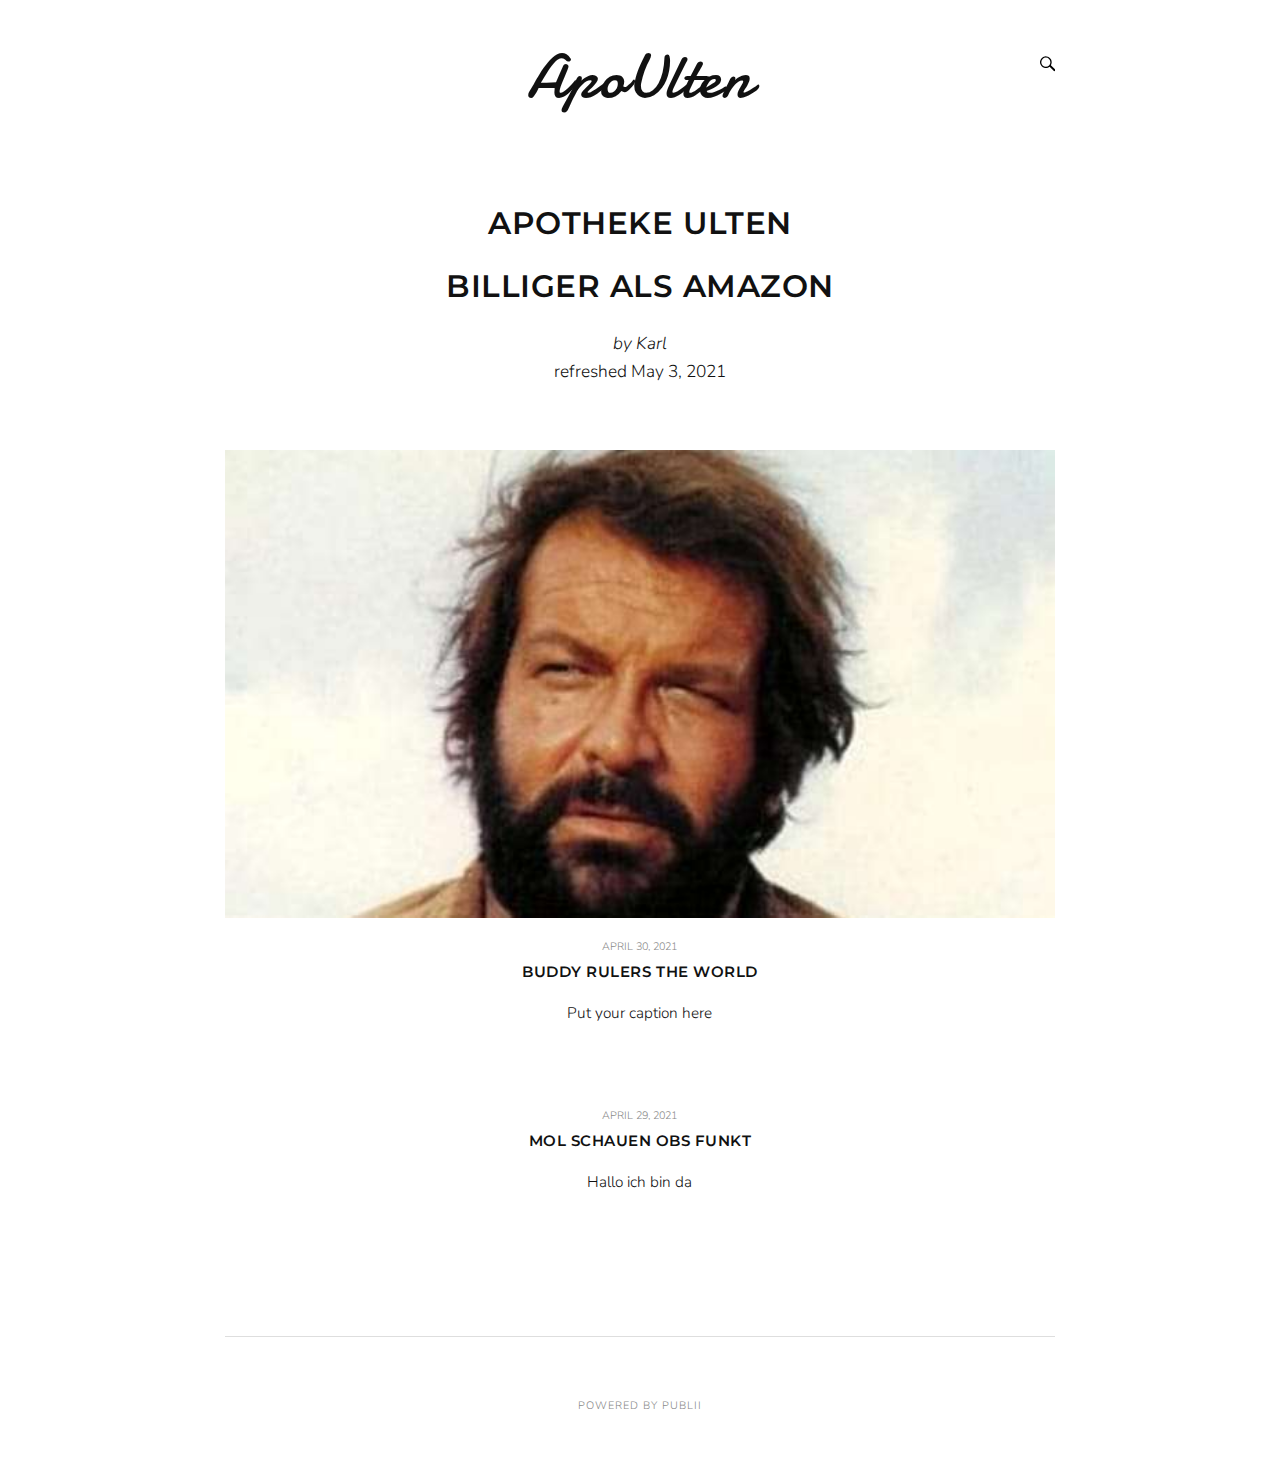
<file: index.html>
<!DOCTYPE html><html lang="en"><head><meta charset="utf-8"><meta http-equiv="X-UA-Compatible" content="IE=edge"><meta name="viewport" content="width=device-width,initial-scale=1"><title>ApoUlten</title><meta name="robots" content="index, follow"><script type="text/javascript">var _iub = _iub || [];
_iub.csConfiguration = {"enableCcpa":true,"countryDetection":true,"consentOnContinuedBrowsing":false,"perPurposeConsent":true,"enableCMP":true,"googleAdditionalConsentMode":true,"ccpaAcknowledgeOnDisplay":true,"lang":"de","siteId":2237354,"cookiePolicyId":69603316, "banner":{ "acceptButtonDisplay":true,"customizeButtonDisplay":true,"acceptButtonColor":"#0073CE","acceptButtonCaptionColor":"white","customizeButtonColor":"#212121","customizeButtonCaptionColor":"white","rejectButtonColor":"#0073CE","rejectButtonCaptionColor":"white","position":"float-top-center","textColor":"white","backgroundColor":"#000001" }};</script><script type="text/javascript" src="//cdn.iubenda.com/cs/tcf/stub-v2.js"></script><script type="text/javascript" src="//cdn.iubenda.com/cs/ccpa/stub.js"></script><script type="text/javascript" src="//cdn.iubenda.com/cs/iubenda_cs.js" charset="UTF-8" async></script><link rel="canonical" href="/"><link rel="alternate" type="application/atom+xml" href="/feed.xml"><link rel="alternate" type="application/json" href="/feed.json"><meta property="og:title" content="ApoUlten"><meta property="og:site_name" content="ApoUlten"><meta property="og:description" content=""><meta property="og:url" content="/"><meta property="og:type" content="website"><link rel="preconnect" href="https://fonts.gstatic.com/" crossorigin><link href="https://fonts.googleapis.com/css?family=Nunito:300,600|Montserrat|Damion" rel="stylesheet"><link rel="stylesheet" href="/assets/css/style.css?v=e2eddceaaf89c2c252fc173ccf462e86"><script type="application/ld+json">{"@context":"http://schema.org","@type":"Organization","name":"ApoUlten","url":"/"}</script><script async src="/assets/js/lazysizes.min.js?v=dc4b666bb3324aea4ead22e26059c761"></script></head><body><div class="container"><header class="js-top"><a class="logo" href="/">ApoUlten</a><div class="search"><div class="search__overlay"><button class="search__close" aria-label="Close">Close</button><form action="/search.html"><input class="search__input" type="search" name="q" placeholder="search..." autofocus></form></div><button class="search__btn" aria-label="Search"><svg class="icon" role="presentation" focusable="false"><use xlink:href="/assets/svg/svg-map.svg#search"/></svg></button></div><nav class="navbar js-navbar"><button class="navbar__toggle js-navbar__toggle" aria-expanded="false">Menu</button><ul class="navbar__menu"></ul></nav></header><main><section class="hero"><header><h1>Apotheke Ulten</h1><h1>Billiger als Amazon</h1><address>by Karl</address>refreshed <time datetime="2021-05-03T12:39">May 3, 2021</time></header></section><div class="category category--layout-1"><article><div class="card__image"><a href="/buddy-rulers-the-world.html" class="card__image-link" style="padding-bottom: calc(338/600 * 100%)"><img src="/media/posts/3/bud_spencer_new-2.jpg" sizes="(min-width: 56.25em) 100vw, (min-width: 37.5em) 50vw, 100vw" srcset="/media/posts/3/responsive/bud_spencer_new-2-xs.jpg 300w, /media/posts/3/responsive/bud_spencer_new-2-sm.jpg 480w, /media/posts/3/responsive/bud_spencer_new-2-md.jpg 768w, /media/posts/3/responsive/bud_spencer_new-2-lg.jpg 1024w" alt="" height="338" width="600"></a></div><header class="card__header"><p><time datetime="2021-04-30T12:08">April 30, 2021</time></p><h2><a href="/buddy-rulers-the-world.html" class="inverse">Buddy rulers the world</a></h2></header><p>Put your caption here</p></article><article><header class="card__header"><p><time datetime="2021-04-29T18:13">April 29, 2021</time></p><h2><a href="/mol-schauen-obs-funkt.html" class="inverse">Mol schauen obs funkt</a></h2></header><p>Hallo ich bin da</p></article></div></main><footer class="footer"><div class="footer__copyright">Powered by Publii</div></footer></div><script defer="defer" src="/assets/js/jquery-3.2.1.slim.min.js?v=f307ecc7f6353949f03c06ffa70652a2"></script><script defer="defer" src="/assets/js/scripts.min.js?v=3b94d4998f24c4cebb952de3a9b15b22"></script></body></html>
</file>
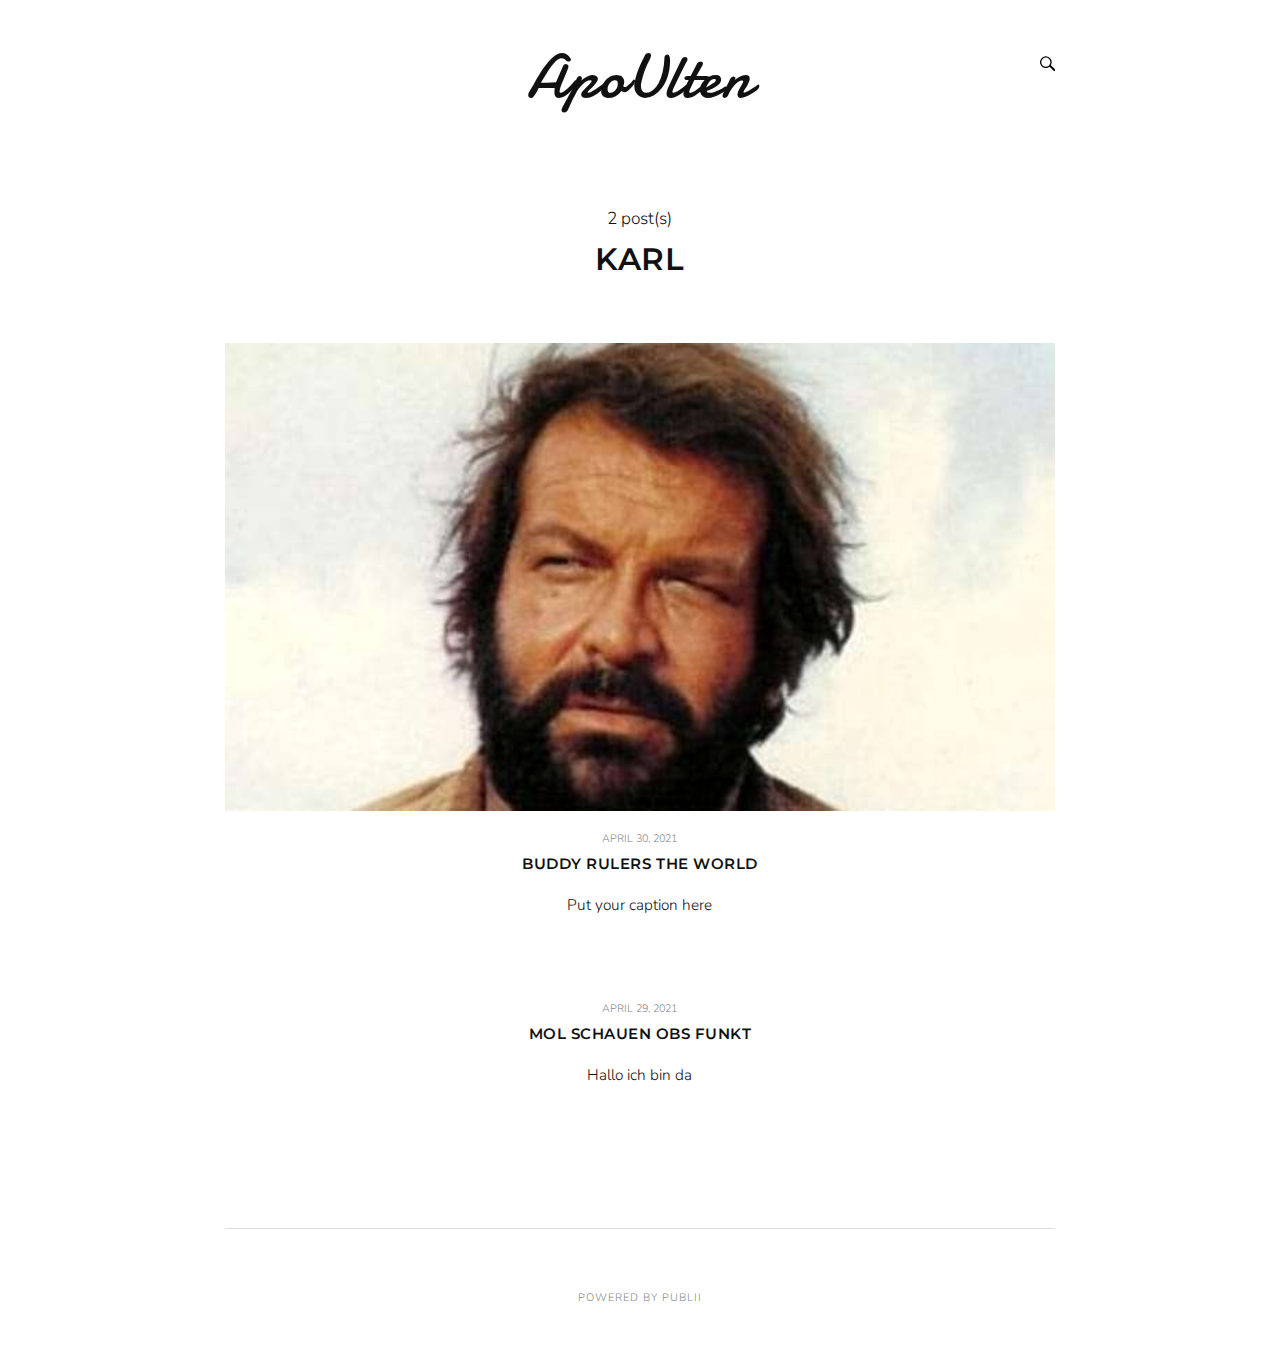
<file: authors/karl/index.html>
<!DOCTYPE html><html lang="en"><head><meta charset="utf-8"><meta http-equiv="X-UA-Compatible" content="IE=edge"><meta name="viewport" content="width=device-width,initial-scale=1"><title>Author: Karl - ApoUlten</title><meta name="robots" content="noindex, follow"><script type="text/javascript">var _iub = _iub || [];
_iub.csConfiguration = {"enableCcpa":true,"countryDetection":true,"consentOnContinuedBrowsing":false,"perPurposeConsent":true,"enableCMP":true,"googleAdditionalConsentMode":true,"ccpaAcknowledgeOnDisplay":true,"lang":"de","siteId":2237354,"cookiePolicyId":69603316, "banner":{ "acceptButtonDisplay":true,"customizeButtonDisplay":true,"acceptButtonColor":"#0073CE","acceptButtonCaptionColor":"white","customizeButtonColor":"#212121","customizeButtonCaptionColor":"white","rejectButtonColor":"#0073CE","rejectButtonCaptionColor":"white","position":"float-top-center","textColor":"white","backgroundColor":"#000001" }};</script><script type="text/javascript" src="//cdn.iubenda.com/cs/tcf/stub-v2.js"></script><script type="text/javascript" src="//cdn.iubenda.com/cs/ccpa/stub.js"></script><script type="text/javascript" src="//cdn.iubenda.com/cs/iubenda_cs.js" charset="UTF-8" async></script><link rel="alternate" type="application/atom+xml" href="/feed.xml"><link rel="alternate" type="application/json" href="/feed.json"><meta property="og:title" content="Karl"><meta property="og:site_name" content="ApoUlten"><meta property="og:description" content=""><meta property="og:url" content="/authors/karl/"><meta property="og:type" content="website"><link rel="preconnect" href="https://fonts.gstatic.com/" crossorigin><link href="https://fonts.googleapis.com/css?family=Nunito:300,600|Montserrat|Damion" rel="stylesheet"><link rel="stylesheet" href="/assets/css/style.css?v=e2eddceaaf89c2c252fc173ccf462e86"><script type="application/ld+json">{"@context":"http://schema.org","@type":"Organization","name":"ApoUlten","url":"/"}</script><script async src="/assets/js/lazysizes.min.js?v=dc4b666bb3324aea4ead22e26059c761"></script></head><body><div class="container"><header class="js-top"><a class="logo" href="/">ApoUlten</a><div class="search"><div class="search__overlay"><button class="search__close" aria-label="Close">Close</button><form action="/search.html"><input class="search__input" type="search" name="q" placeholder="search..." autofocus></form></div><button class="search__btn" aria-label="Search"><svg class="icon" role="presentation" focusable="false"><use xlink:href="/assets/svg/svg-map.svg#search"/></svg></button></div><nav class="navbar js-navbar"><button class="navbar__toggle js-navbar__toggle" aria-expanded="false">Menu</button><ul class="navbar__menu"></ul></nav></header><main><section class="hero"><header><p>2 post(s)</p><h1>Karl</h1></header></section><div class="category category--layout-1"><article><div class="card__image"><a href="/buddy-rulers-the-world.html" class="card__image-link" style="padding-bottom: calc(338/600 * 100%)"><img src="/media/posts/3/bud_spencer_new-2.jpg" sizes="(min-width: 56.25em) 100vw, (min-width: 37.5em) 50vw, 100vw" srcset="/media/posts/3/responsive/bud_spencer_new-2-xs.jpg 300w, /media/posts/3/responsive/bud_spencer_new-2-sm.jpg 480w, /media/posts/3/responsive/bud_spencer_new-2-md.jpg 768w, /media/posts/3/responsive/bud_spencer_new-2-lg.jpg 1024w" alt="" height="338" width="600"></a></div><header class="card__header"><p><time datetime="2021-04-30T12:08">April 30, 2021</time></p><h2><a href="/buddy-rulers-the-world.html" class="inverse">Buddy rulers the world</a></h2></header><p>Put your caption here</p></article><article><header class="card__header"><p><time datetime="2021-04-29T18:13">April 29, 2021</time></p><h2><a href="/mol-schauen-obs-funkt.html" class="inverse">Mol schauen obs funkt</a></h2></header><p>Hallo ich bin da</p></article></div></main><footer class="footer"><div class="footer__copyright">Powered by Publii</div></footer></div><script defer="defer" src="/assets/js/jquery-3.2.1.slim.min.js?v=f307ecc7f6353949f03c06ffa70652a2"></script><script defer="defer" src="/assets/js/scripts.min.js?v=3b94d4998f24c4cebb952de3a9b15b22"></script></body></html>
</file>
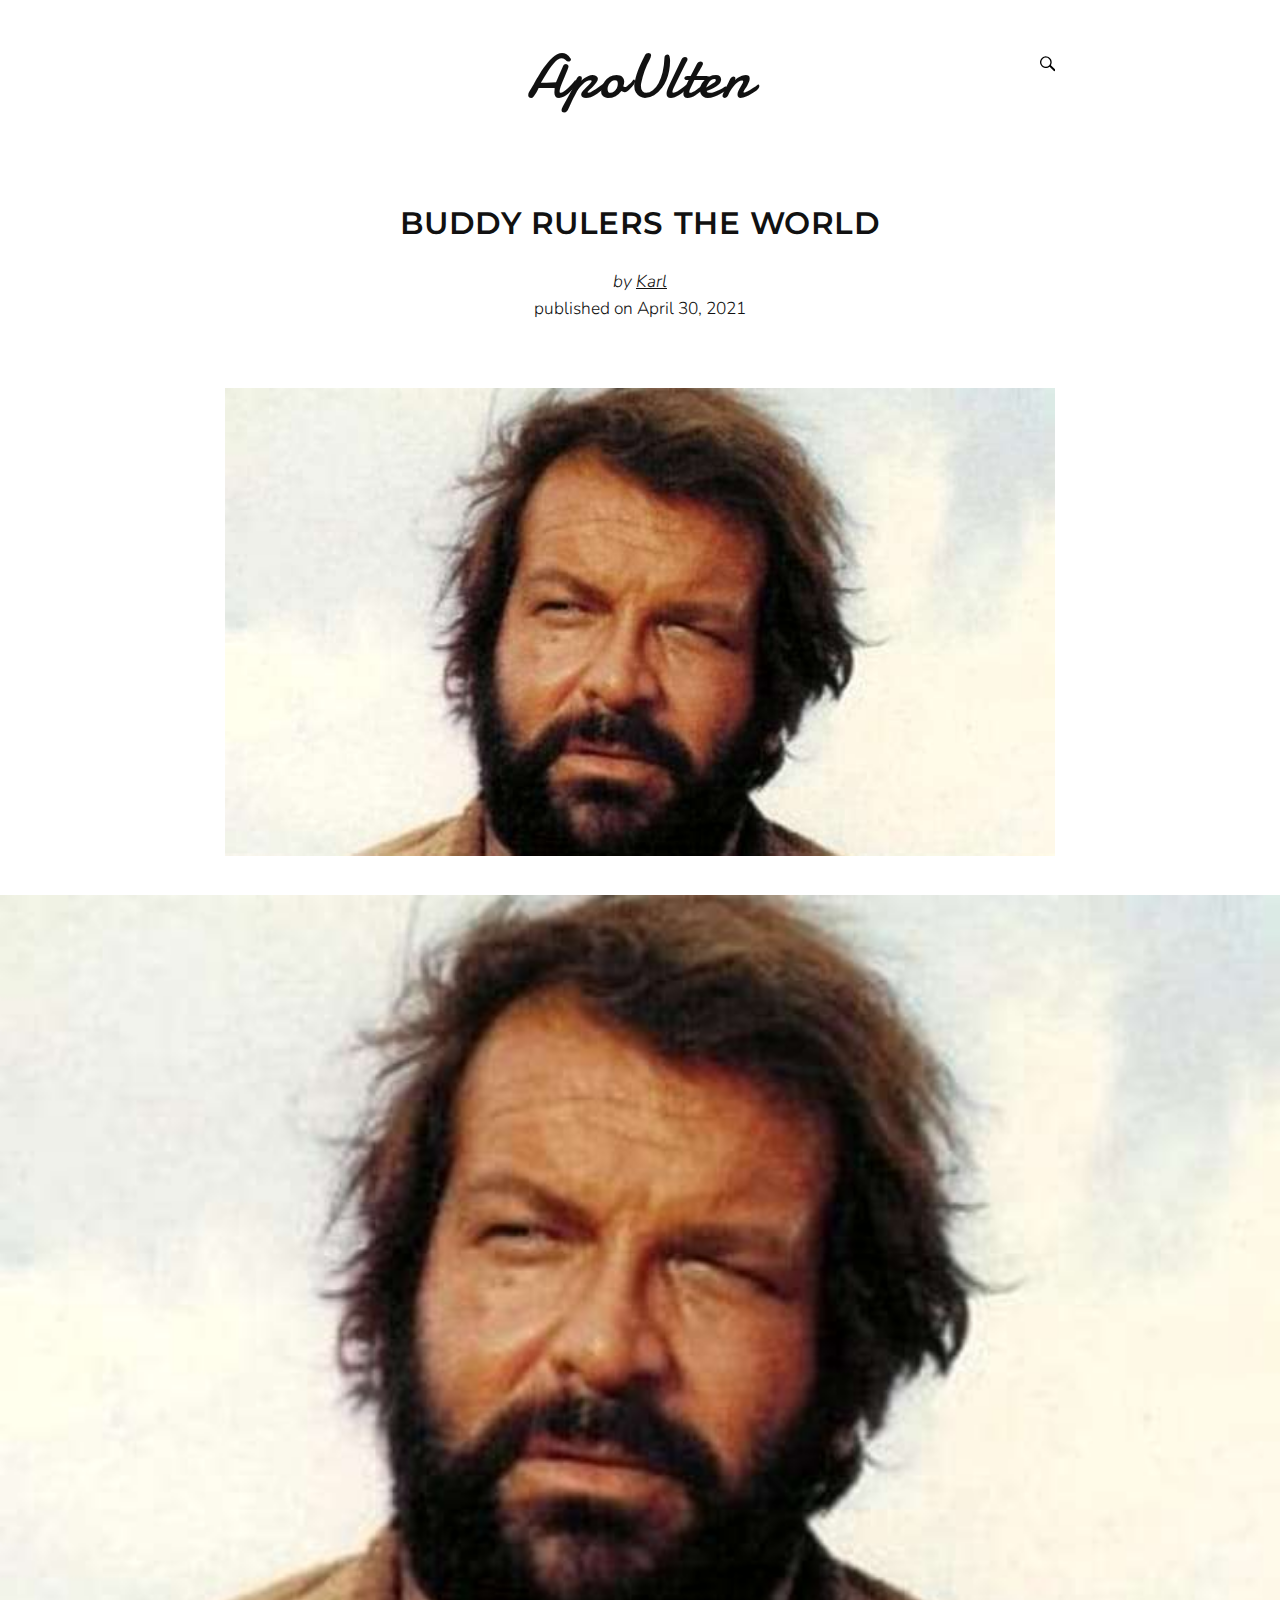
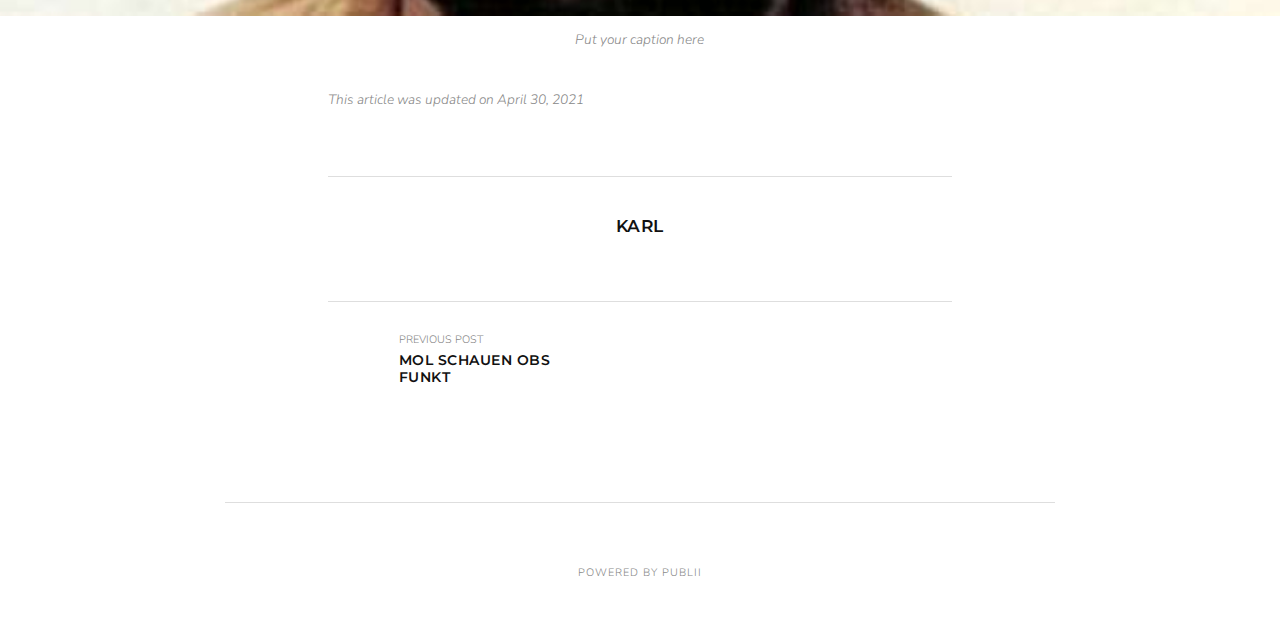
<file: buddy-rulers-the-world.html>
<!DOCTYPE html><html lang="en"><head><meta charset="utf-8"><meta http-equiv="X-UA-Compatible" content="IE=edge"><meta name="viewport" content="width=device-width,initial-scale=1"><title>Buddy rulers the world - ApoUlten</title><meta name="description" content="Put your caption here"><meta name="robots" content="index, follow"><script type="text/javascript">var _iub = _iub || [];
_iub.csConfiguration = {"enableCcpa":true,"countryDetection":true,"consentOnContinuedBrowsing":false,"perPurposeConsent":true,"enableCMP":true,"googleAdditionalConsentMode":true,"ccpaAcknowledgeOnDisplay":true,"lang":"de","siteId":2237354,"cookiePolicyId":69603316, "banner":{ "acceptButtonDisplay":true,"customizeButtonDisplay":true,"acceptButtonColor":"#0073CE","acceptButtonCaptionColor":"white","customizeButtonColor":"#212121","customizeButtonCaptionColor":"white","rejectButtonColor":"#0073CE","rejectButtonCaptionColor":"white","position":"float-top-center","textColor":"white","backgroundColor":"#000001" }};</script><script type="text/javascript" src="//cdn.iubenda.com/cs/tcf/stub-v2.js"></script><script type="text/javascript" src="//cdn.iubenda.com/cs/ccpa/stub.js"></script><script type="text/javascript" src="//cdn.iubenda.com/cs/iubenda_cs.js" charset="UTF-8" async></script><link rel="canonical" href="/buddy-rulers-the-world.html"><link rel="alternate" type="application/atom+xml" href="/feed.xml"><link rel="alternate" type="application/json" href="/feed.json"><meta property="og:title" content="Buddy rulers the world"><meta property="og:image" content="/media/posts/3/bud_spencer_new-2.jpg"><meta property="og:site_name" content="ApoUlten"><meta property="og:description" content="Put your caption here"><meta property="og:url" content="/buddy-rulers-the-world.html"><meta property="og:type" content="article"><link rel="preconnect" href="https://fonts.gstatic.com/" crossorigin><link href="https://fonts.googleapis.com/css?family=Nunito:300,600|Montserrat|Damion" rel="stylesheet"><link rel="stylesheet" href="/assets/css/style.css?v=e2eddceaaf89c2c252fc173ccf462e86"><script type="application/ld+json">{"@context":"http://schema.org","@type":"Article","mainEntityOfPage":{"@type":"WebPage","@id":"/buddy-rulers-the-world.html"},"headline":"Buddy rulers the world","datePublished":"2021-04-30T12:08","dateModified":"2021-04-30T14:17","image":{"@type":"ImageObject","url":"/media/posts/3/bud_spencer_new-2.jpg","height":338,"width":600},"description":"Put your caption here","author":{"@type":"Person","name":"Karl"},"publisher":{"@type":"Organization","name":"Karl"}}</script><script async src="/assets/js/lazysizes.min.js?v=dc4b666bb3324aea4ead22e26059c761"></script></head><body><div class="container"><header class="js-top"><a class="logo" href="/">ApoUlten</a><div class="search"><div class="search__overlay"><button class="search__close" aria-label="Close">Close</button><form action="/search.html"><input class="search__input" type="search" name="q" placeholder="search..." autofocus></form></div><button class="search__btn" aria-label="Search"><svg class="icon" role="presentation" focusable="false"><use xlink:href="/assets/svg/svg-map.svg#search"/></svg></button></div><nav class="navbar js-navbar"><button class="navbar__toggle js-navbar__toggle" aria-expanded="false">Menu</button><ul class="navbar__menu"></ul></nav></header><main><article class="post"><header class="hero"><h1>Buddy rulers the world</h1><address>by <a href="/authors/karl/" class="inverse" rel="author" title="Karl">Karl</a></address>published on <time datetime="2021-04-30T12:08">April 30, 2021</time></header><aside class="post__share"></aside><div class="post__featured-image" style="padding-bottom: calc((338/600) * 100%)"><img src="/media/posts/3/bud_spencer_new-2.jpg" sizes="(min-width: 56.25em) 100vw, (min-width: 37.5em) 50vw, 100vw" srcset="/media/posts/3/responsive/bud_spencer_new-2-xs.jpg 300w, /media/posts/3/responsive/bud_spencer_new-2-sm.jpg 480w, /media/posts/3/responsive/bud_spencer_new-2-md.jpg 768w, /media/posts/3/responsive/bud_spencer_new-2-lg.jpg 1024w" alt="" height="338" width="600"></div><div class="post__entry u-innerwrap"><figure class="post__image post__image--full"><img class="lazyload" src="/media/posts/3/responsive/bud_spencer_new-2-xs.jpg" data-sizes="auto" data-srcset="/media/posts/3/responsive/bud_spencer_new-2-xs.jpg 300w ,/media/posts/3/responsive/bud_spencer_new-2-sm.jpg 480w ,/media/posts/3/responsive/bud_spencer_new-2-md.jpg 768w" alt="spencer" width="600" height="338"><figcaption>Put your caption here</figcaption></figure></div><footer class="u-innerwrap"><p class="post__last-updated">This article was updated on April 30, 2021</p><div class="post__bio"><h3 class="u-h5"><a href="/authors/karl/" class="inverse" title="Karl">Karl</a></h3></div><nav class="post__nav"><div class="post__nav__prev"><a href="/mol-schauen-obs-funkt.html" class="post__nav__link" rel="prev"><div class="post__nav__text">Previous Post<h5>Mol schauen obs funkt</h5></div></a></div></nav></footer></article></main><footer class="footer"><div class="footer__copyright">Powered by Publii</div></footer></div><script defer="defer" src="/assets/js/jquery-3.2.1.slim.min.js?v=f307ecc7f6353949f03c06ffa70652a2"></script><script defer="defer" src="/assets/js/scripts.min.js?v=3b94d4998f24c4cebb952de3a9b15b22"></script></body></html>
</file>
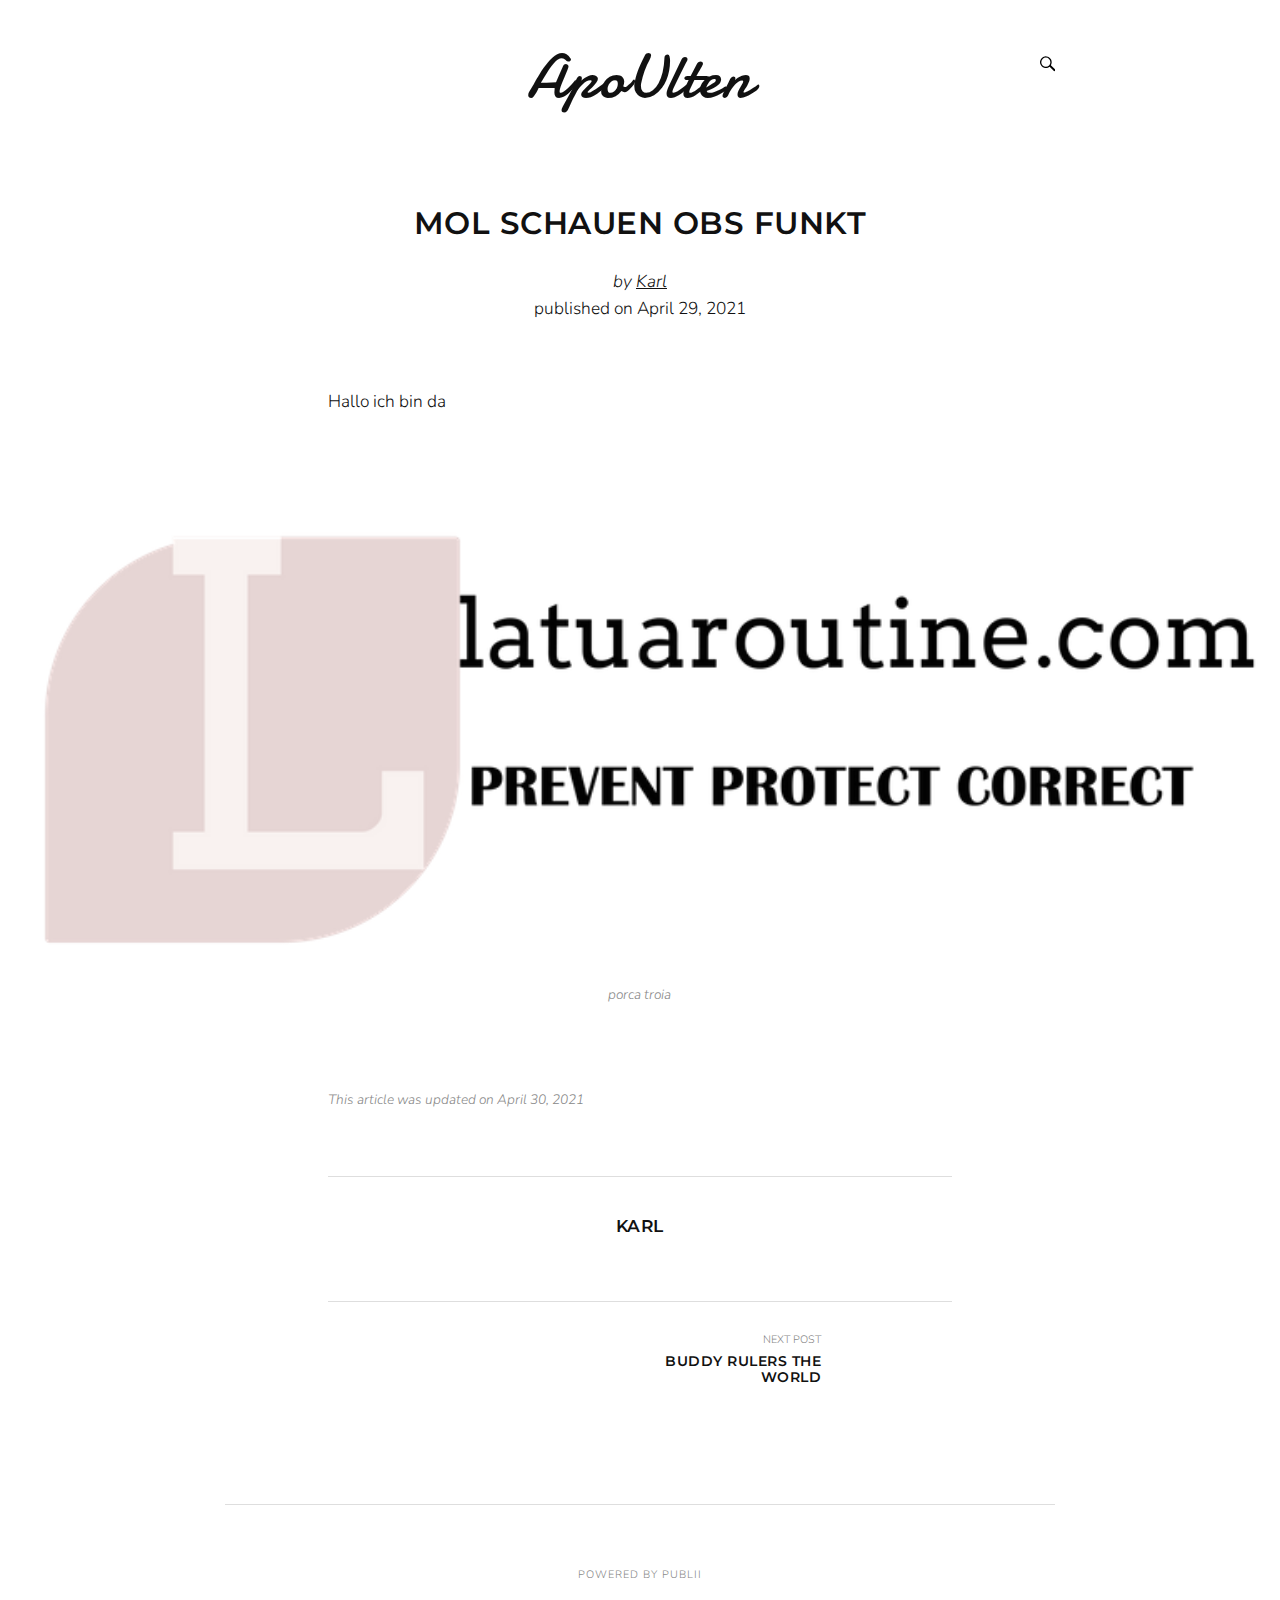
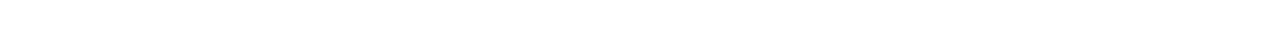
<file: mol-schauen-obs-funkt.html>
<!DOCTYPE html><html lang="en"><head><meta charset="utf-8"><meta http-equiv="X-UA-Compatible" content="IE=edge"><meta name="viewport" content="width=device-width,initial-scale=1"><title>wau cool</title><meta name="description" content="des isch volle cool"><meta name="robots" content="index, follow"><script type="text/javascript">var _iub = _iub || [];
_iub.csConfiguration = {"enableCcpa":true,"countryDetection":true,"consentOnContinuedBrowsing":false,"perPurposeConsent":true,"enableCMP":true,"googleAdditionalConsentMode":true,"ccpaAcknowledgeOnDisplay":true,"lang":"de","siteId":2237354,"cookiePolicyId":69603316, "banner":{ "acceptButtonDisplay":true,"customizeButtonDisplay":true,"acceptButtonColor":"#0073CE","acceptButtonCaptionColor":"white","customizeButtonColor":"#212121","customizeButtonCaptionColor":"white","rejectButtonColor":"#0073CE","rejectButtonCaptionColor":"white","position":"float-top-center","textColor":"white","backgroundColor":"#000001" }};</script><script type="text/javascript" src="//cdn.iubenda.com/cs/tcf/stub-v2.js"></script><script type="text/javascript" src="//cdn.iubenda.com/cs/ccpa/stub.js"></script><script type="text/javascript" src="//cdn.iubenda.com/cs/iubenda_cs.js" charset="UTF-8" async></script><link rel="canonical" href="/mol-schauen-obs-funkt.html"><link rel="alternate" type="application/atom+xml" href="/feed.xml"><link rel="alternate" type="application/json" href="/feed.json"><meta property="og:title" content="Mol schauen obs funkt"><meta property="og:site_name" content="ApoUlten"><meta property="og:description" content="des isch volle cool"><meta property="og:url" content="/mol-schauen-obs-funkt.html"><meta property="og:type" content="article"><link rel="preconnect" href="https://fonts.gstatic.com/" crossorigin><link href="https://fonts.googleapis.com/css?family=Nunito:300,600|Montserrat|Damion" rel="stylesheet"><link rel="stylesheet" href="/assets/css/style.css?v=e2eddceaaf89c2c252fc173ccf462e86"><script type="application/ld+json">{"@context":"http://schema.org","@type":"Article","mainEntityOfPage":{"@type":"WebPage","@id":"/mol-schauen-obs-funkt.html"},"headline":"Mol schauen obs funkt","datePublished":"2021-04-29T18:13","dateModified":"2021-04-30T14:15","description":"Hallo ich bin da ","author":{"@type":"Person","name":"Karl"},"publisher":{"@type":"Organization","name":"Karl"}}</script><script async src="/assets/js/lazysizes.min.js?v=dc4b666bb3324aea4ead22e26059c761"></script></head><body><div class="container"><header class="js-top"><a class="logo" href="/">ApoUlten</a><div class="search"><div class="search__overlay"><button class="search__close" aria-label="Close">Close</button><form action="/search.html"><input class="search__input" type="search" name="q" placeholder="search..." autofocus></form></div><button class="search__btn" aria-label="Search"><svg class="icon" role="presentation" focusable="false"><use xlink:href="/assets/svg/svg-map.svg#search"/></svg></button></div><nav class="navbar js-navbar"><button class="navbar__toggle js-navbar__toggle" aria-expanded="false">Menu</button><ul class="navbar__menu"></ul></nav></header><main><article class="post"><header class="hero"><h1>Mol schauen obs funkt</h1><address>by <a href="/authors/karl/" class="inverse" rel="author" title="Karl">Karl</a></address>published on <time datetime="2021-04-29T18:13">April 29, 2021</time></header><aside class="post__share"></aside><div class="post__entry u-innerwrap"><p>Hallo ich bin da</p><figure class="post__image post__image--full"><img class="lazyload" src="/media/posts/2/responsive/latuaroutine-xs.png" data-sizes="auto" data-srcset="/media/posts/2/responsive/latuaroutine-xs.png 300w ,/media/posts/2/responsive/latuaroutine-sm.png 480w ,/media/posts/2/responsive/latuaroutine-md.png 768w" alt="routine" width="2864" height="1156"><figcaption>porca troia</figcaption></figure><p> </p></div><footer class="u-innerwrap"><p class="post__last-updated">This article was updated on April 30, 2021</p><div class="post__bio"><h3 class="u-h5"><a href="/authors/karl/" class="inverse" title="Karl">Karl</a></h3></div><nav class="post__nav"><div class="post__nav__next"><a href="/buddy-rulers-the-world.html" class="post__nav__link" rel="next"><div class="post__nav__text">Next Post<h5>Buddy rulers the world</h5></div><img class="lazyload" src="/media/posts/3/responsive/bud_spencer_new-2-xs.jpg" data-srcset="/media/posts/3/responsive/bud_spencer_new-2-xs.jpg" data-expand="300" alt=""></a></div></nav></footer></article></main><footer class="footer"><div class="footer__copyright">Powered by Publii</div></footer></div><script defer="defer" src="/assets/js/jquery-3.2.1.slim.min.js?v=f307ecc7f6353949f03c06ffa70652a2"></script><script defer="defer" src="/assets/js/scripts.min.js?v=3b94d4998f24c4cebb952de3a9b15b22"></script></body></html>
</file>
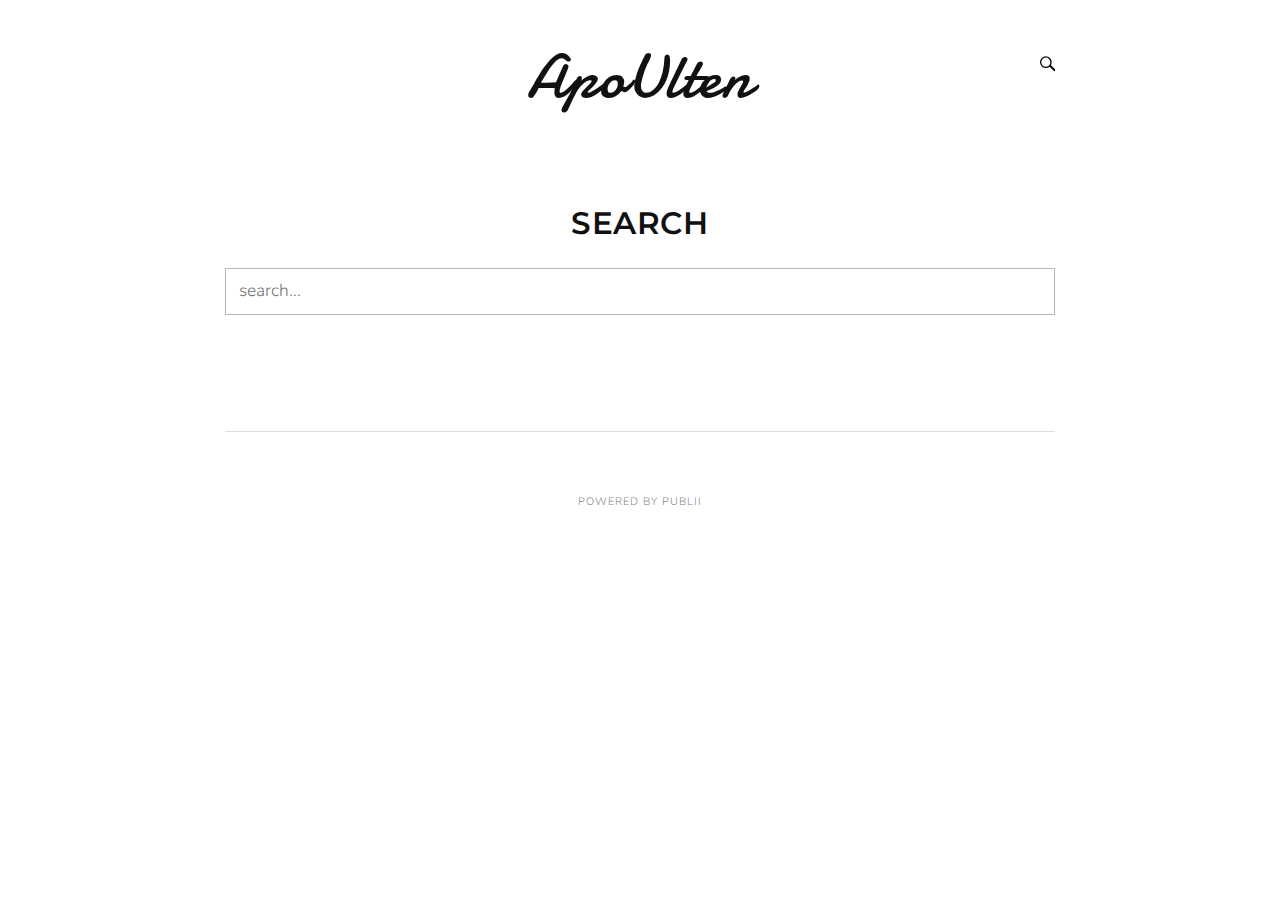
<file: search.html>
<!DOCTYPE html><html lang="en"><head><meta charset="utf-8"><meta http-equiv="X-UA-Compatible" content="IE=edge"><meta name="viewport" content="width=device-width,initial-scale=1"><title>Search - ApoUlten</title><meta name="robots" content="noindex, follow"><script type="text/javascript">var _iub = _iub || [];
_iub.csConfiguration = {"enableCcpa":true,"countryDetection":true,"consentOnContinuedBrowsing":false,"perPurposeConsent":true,"enableCMP":true,"googleAdditionalConsentMode":true,"ccpaAcknowledgeOnDisplay":true,"lang":"de","siteId":2237354,"cookiePolicyId":69603316, "banner":{ "acceptButtonDisplay":true,"customizeButtonDisplay":true,"acceptButtonColor":"#0073CE","acceptButtonCaptionColor":"white","customizeButtonColor":"#212121","customizeButtonCaptionColor":"white","rejectButtonColor":"#0073CE","rejectButtonCaptionColor":"white","position":"float-top-center","textColor":"white","backgroundColor":"#000001" }};</script><script type="text/javascript" src="//cdn.iubenda.com/cs/tcf/stub-v2.js"></script><script type="text/javascript" src="//cdn.iubenda.com/cs/ccpa/stub.js"></script><script type="text/javascript" src="//cdn.iubenda.com/cs/iubenda_cs.js" charset="UTF-8" async></script><link rel="alternate" type="application/atom+xml" href="/feed.xml"><link rel="alternate" type="application/json" href="/feed.json"><meta property="og:title" content="ApoUlten"><meta property="og:site_name" content="ApoUlten"><meta property="og:description" content=""><meta property="og:url" content="/"><meta property="og:type" content="website"><link rel="preconnect" href="https://fonts.gstatic.com/" crossorigin><link href="https://fonts.googleapis.com/css?family=Nunito:300,600|Montserrat|Damion" rel="stylesheet"><link rel="stylesheet" href="/assets/css/style.css?v=e2eddceaaf89c2c252fc173ccf462e86"><script type="application/ld+json">{"@context":"http://schema.org","@type":"Organization","name":"ApoUlten","url":"/"}</script><script async src="/assets/js/lazysizes.min.js?v=dc4b666bb3324aea4ead22e26059c761"></script></head><body><div class="container"><header class="js-top"><a class="logo" href="/">ApoUlten</a><div class="search"><div class="search__overlay"><button class="search__close" aria-label="Close">Close</button><form action="/search.html"><input class="search__input" type="search" name="q" placeholder="search..." autofocus></form></div><button class="search__btn" aria-label="Search"><svg class="icon" role="presentation" focusable="false"><use xlink:href="/assets/svg/svg-map.svg#search"/></svg></button></div><nav class="navbar js-navbar"><button class="navbar__toggle js-navbar__toggle" aria-expanded="false">Menu</button><ul class="navbar__menu"></ul></nav></header><main class="main"><section class="hero search-page"><header><h1>Search</h1></header><form action="/search.html"><input type="search" name="q" placeholder="search..." class="search-page__input"></form></section><div class="u-innerwrap"><script>(function () {
					var cx = '';
					var gcse = document.createElement('script');
					gcse.type  = 'text/javascript';
					gcse.async = true;
					gcse.src   = 'https://cse.google.com/cse.js?cx=' + cx;
					var s = document.getElementsByTagName('script')[0];
					s.parentNode.insertBefore(gcse, s);
				})();</script><gcse:searchresults-only></gcse:searchresults-only></div></main><footer class="footer"><div class="footer__copyright">Powered by Publii</div></footer></div><script defer="defer" src="/assets/js/jquery-3.2.1.slim.min.js?v=f307ecc7f6353949f03c06ffa70652a2"></script><script defer="defer" src="/assets/js/scripts.min.js?v=3b94d4998f24c4cebb952de3a9b15b22"></script></body></html>
</file>
<file: assets/css/style.css>
article,aside,footer,header,hgroup,main,nav,section{display:block}*,:after,:before{-webkit-box-sizing:border-box;box-sizing:border-box;margin:0;padding:0}li{list-style:none}img{height:auto;max-width:100%;vertical-align:top}button,input,select,textarea{font:inherit}.facebook{background:#3b5998}.twitter{background:#55acee}.gplus{background:#dd4b39}.instagram{background:#405de6}.vimeo{background:#1ab7ea}.pinterest{background:#bd081c}.youtube{background:#cd201f}.linkedin{background:#0077b5}.buffer{background:#222}.mix{background:#f77e25}html{font-smooth:always;-webkit-font-smoothing:antialiased;-moz-osx-font-smoothing:grayscale;scroll-behavior:smooth}html{font-size:1rem}@media screen and (min-width:20rem){html{font-size:calc(1rem + .3 * ((100vw - 20rem)/ 220))}}@media screen and (min-width:240rem){html{font-size:1.3rem}}body{background:#fff;color:#111;font-family:Nunito,serif;font-weight:300;line-height:1.6;overflow-x:hidden;-ms-scroll-chaining:none;overscroll-behavior:none}a{color:#02bb80;text-decoration:none;-webkit-transition:all .12s linear 0s;-o-transition:all .12s linear 0s;transition:all .12s linear 0s}a:hover{color:#111}a:active{color:#111}a:focus{color:#111;outline:0}.inverse{color:#111;text-decoration:none;-webkit-transition:all .12s linear 0s;-o-transition:all .12s linear 0s;transition:all .12s linear 0s}.inverse:hover{color:#02bb80}.inverse:active{color:#02bb80}.inverse:focus{color:#02bb80;outline:0}blockquote,dl,ol,p,table,ul{margin-top:calc(1rem + .25vw)}blockquote,figure,hr{margin-top:calc(1.5rem + 1vw);margin-bottom:calc(1.5rem + 1vw)}h1,h2,h3,h4,h5,h6{color:#111;font-family:Montserrat,sans-serif;font-weight:600;letter-spacing:.03rem;line-height:1.2;margin-top:calc(1.5rem + 1vw);text-transform:uppercase}.u-h1,h1{margin:.5rem 0 1.5rem}.u-h1,h1{font-size:1.60181rem}@media screen and (min-width:20rem){.u-h1,h1{font-size:calc(1.60181rem + .67889 * ((100vw - 20rem)/ 220))}}@media screen and (min-width:240rem){.u-h1,h1{font-size:2.2807rem}}.u-h2,h2{font-size:1.26562rem}@media screen and (min-width:20rem){.u-h2,h2{font-size:calc(1.26562rem + .53641 * ((100vw - 20rem)/ 220))}}@media screen and (min-width:240rem){.u-h2,h2{font-size:1.80203rem}}.u-h3,h3{font-size:1.125rem}@media screen and (min-width:20rem){.u-h3,h3{font-size:calc(1.125rem + .47681 * ((100vw - 20rem)/ 220))}}@media screen and (min-width:240rem){.u-h3,h3{font-size:1.60181rem}}.u-h4,h4{font-size:1rem}@media screen and (min-width:20rem){.u-h4,h4{font-size:calc(1rem + .42383 * ((100vw - 20rem)/ 220))}}@media screen and (min-width:240rem){.u-h4,h4{font-size:1.42383rem}}.u-h5,h5{font-size:.88889rem}@media screen and (min-width:20rem){.u-h5,h5{font-size:calc(.88889rem + .37674 * ((100vw - 20rem)/ 220))}}@media screen and (min-width:240rem){.u-h5,h5{font-size:1.26562rem}}.u-h6,h6{font-size:.79012rem}@media screen and (min-width:20rem){.u-h6,h6{font-size:calc(.79012rem + .33488 * ((100vw - 20rem)/ 220))}}@media screen and (min-width:240rem){.u-h6,h6{font-size:1.125rem}}h2+p,h3+p,h4+p,h5+p,h6+p{margin-top:calc(.75rem + .25vw)}b,strong{font-weight:600}blockquote{border-left:.2rem solid #02bb80;font-family:Georgia,serif;font-style:italic;padding:.75rem 0 .75rem 1.75rem}blockquote cite{color:#111;display:block;font-size:.88889rem;margin-top:.75rem}blockquote cite:before{content:"- "}blockquote>:nth-child(1){margin-top:0}ol,ul{margin-left:2rem}ol>li,ul>li{list-style:inherit;padding:0 0 .25rem 1rem}dl dt{font-weight:600}pre{margin:1.5rem 0 0;padding:1.5rem 3rem;white-space:pre-wrap;word-wrap:break-word}code,pre{background-color:#f6f6f6;font-family:Monaco,"Courier New",monospace;font-size:.79012rem}table{border-collapse:collapse;border-spacing:0;display:block;max-width:100%;overflow-x:auto;vertical-align:top;text-align:left;white-space:nowrap}table th{border-bottom:2px solid #dedede;padding:.75rem 1.25rem}table tr:nth-child(2n){background:#f3f3f3}table td{padding:.75rem 1.25rem}figcaption{clear:both;color:#888;font-style:italic;font-size:.79012rem;margin:.75rem 0 0;text-align:center}hr{background:0 0;border:none;height:auto;line-height:1;max-width:none;text-align:center}hr::before{content:"\00b7 \00b7 \00b7";color:#111;font-size:1.26562rem;font-weight:600;letter-spacing:1rem;padding-left:1rem}.btn,[type=button],[type=submit],button{background:0 0;border:1px solid #111;color:#111;cursor:pointer;display:inline-block;font:400 .70233rem Montserrat,sans-serif;letter-spacing:.5px;padding:.5rem 1.5rem;vertical-align:middle;text-align:center;text-transform:uppercase;-webkit-transition:all .12s linear 0s;-o-transition:all .12s linear 0s;transition:all .12s linear 0s;width:100%}@media all and (min-width:20em){.btn,[type=button],[type=submit],button{width:auto}}.btn:focus,.btn:hover,:focus[type=button],:focus[type=submit],:hover[type=button],:hover[type=submit],button:focus,button:hover{border-color:#02bb80;color:#02bb80;text-decoration:none}.btn:focus,:focus[type=button],:focus[type=submit],button:focus{outline:2px dotted #02bb80}.btn:disabled,:disabled[type=button],:disabled[type=submit],button:disabled{background-color:#f3f3f3;border-color:#c4c4c4;color:#888;cursor:not-allowed}.btn:active,:active[type=button],:active[type=submit],button:active{border:1px solid #111}@media all and (max-width:19.9375em){.btn+.btn,.btn+[type=button],.btn+[type=submit],.btn+button,[type=button]+.btn,[type=button]+[type=button],[type=button]+[type=submit],[type=button]+button,[type=submit]+.btn,[type=submit]+[type=button],[type=submit]+[type=submit],[type=submit]+button,button+.btn,button+[type=button],button+[type=submit],button+button{margin-top:.5rem}}[type=button],[type=submit],button{-webkit-appearance:none;-moz-appearance:none}fieldset{border:1px solid #b8b8b8;margin:0 0 1.5rem;padding:1.5rem}fieldset>legend{margin-left:-1rem;padding:0 1rem}legend{font-weight:600}label{font-weight:600;margin:0 1rem .75rem 0}option{font-weight:300}[type=email],[type=number],[type=search],[type=tel],[type=text],[type=url],select,textarea{background-color:#fff;border:none;border:1px solid #b8b8b8;font-size:1rem;outline:0;padding:.5rem .75rem;width:100%;-webkit-appearance:none;-moz-appearance:none}@media all and (min-width:37.5em){[type=email],[type=number],[type=search],[type=tel],[type=text],[type=url],select,textarea{width:auto}}[type=email]:focus,[type=number]:focus,[type=search]:focus,[type=tel]:focus,[type=text]:focus,[type=url]:focus,select:focus,textarea:focus{border-color:#02bb80}input[type=checkbox],input[type=radio]{opacity:0;position:absolute}input[type=checkbox]+label,input[type=radio]+label{position:relative;margin-left:-1px;cursor:pointer;padding:0}input[type=checkbox]+label:before,input[type=radio]+label:before{background-color:#fff;border:1px solid #b8b8b8;border-radius:2px;content:'';display:inline-block;height:1.25rem;line-height:1.25rem;margin-right:.5rem;vertical-align:text-top;text-align:center;width:1.25rem}input[type=checkbox]:checked+label:before,input[type=radio]:checked+label:before{content:"";background-image:url("data:image/svg+xml;charset=UTF-8,%3csvg xmlns='http://www.w3.org/2000/svg' viewBox='0 0 11 8'%3e%3cpolygon points='9.53 0 4.4 5.09 1.47 2.18 0 3.64 2.93 6.54 4.4 8 5.87 6.54 11 1.46 9.53 0' fill='%2302bb80'/%3e%3c/svg%3e");background-repeat:no-repeat;background-size:11px 8px;background-position:50% 50%}input[type=radio]+label:before{border-radius:50%}input[type=radio]:checked+label:before{background-image:url("data:image/svg+xml;charset=UTF-8,%3csvg xmlns='http://www.w3.org/2000/svg' viewBox='0 0 8 8'%3e%3ccircle cx='4' cy='4' r='4' fill='%2302bb80'/%3e%3c/svg%3e")}[type=file]{margin-bottom:1.5rem;width:100%}select{max-width:100%;width:auto;position:relative}select:not([multiple]){background:url('data:image/svg+xml;utf8,<svg xmlns="http://www.w3.org/2000/svg" viewBox="0 0 6 6"><polygon points="3 6 3 6 0 0 6 0 3 6" fill="%238a8b8c"/></svg>') no-repeat 90% 50%;background-size:8px;padding-right:3rem}select[multiple]{border:1px solid #b8b8b8;padding:1.5rem;width:100%}select[multiple]:hover{border-color:#b8b8b8}select[multiple]:focus{border-color:#02bb80}select[multiple]:disabled{background-color:#f3f3f3;cursor:not-allowed}select[multiple]:disabled:hover{border-color:#b8b8b8}textarea{display:block;overflow:auto;resize:vertical;max-width:100%}.container{margin:0 auto;padding:0 4%;max-width:calc(48rem + 8%)}.container>header{margin-bottom:3.75rem;position:relative;text-align:center}@media all and (max-width:56.1875em){.container>header{border-bottom:1px solid #dedede;-webkit-box-align:center;-ms-flex-align:center;align-items:center;display:-webkit-box;display:-ms-flexbox;display:flex;-webkit-box-pack:justify;-ms-flex-pack:justify;justify-content:space-between;margin-bottom:3rem;padding:.25rem 0;position:relative}}.container>header.is-sticky{background:#fff;border-bottom:1px solid #dedede;-webkit-box-align:center;-ms-flex-align:center;align-items:center;display:-webkit-box;display:-ms-flexbox;display:flex;-webkit-box-pack:justify;-ms-flex-pack:justify;justify-content:space-between;margin-bottom:3rem;padding:.25rem 0;position:fixed!important;top:0;width:92%;z-index:999}@media all and (min-width:56.25em){.container>header.is-sticky{max-width:48rem}}.container>header.is-sticky .logo{font-size:1.80203rem;margin:0}.container>header.is-sticky .search{top:auto}.container>header.is-sticky .search+.navbar{margin-right:1.5rem}.logo{color:#111!important;display:inline-block;font-family:Damion,cursive;font-size:1.80203rem;letter-spacing:1px;text-align:center}@media all and (min-width:56.25em){.logo{font-size:3.65324rem;margin:1.5rem 0 .75rem}}.logo:hover{text-decoration:none}.logo:focus{outline:0}.search__btn{border:none;padding:0;position:absolute;right:3rem;top:40%;width:auto}@media all and (min-width:56.25em){.search__btn{right:0}}.search__input{border:none;border-bottom:2px solid #dedede;display:none;font-size:1.26562rem;opacity:0;width:48rem;-webkit-transition:all .48s ease-in-out;-o-transition:all .48s ease-in-out;transition:all .48s ease-in-out;position:absolute;top:50%;left:50%;-webkit-transform:translate(-50%,-50%);-ms-transform:translate(-50%,-50%);transform:translate(-50%,-50%)}.search__close{border:none;color:transparent;cursor:pointer;opacity:0;position:absolute;right:2.5rem;text-indent:-999rem;-webkit-transition:all .48s ease-in-out;-o-transition:all .48s ease-in-out;transition:all .48s ease-in-out;top:2.5rem;width:auto}.search__close:after,.search__close:before{background-color:#111;content:'';left:1rem;height:2rem;opacity:.4;position:absolute;width:2px;-webkit-transform:rotate(45deg);-ms-transform:rotate(45deg);transform:rotate(45deg)}.search__close:after{-webkit-transform:rotate(-45deg);-ms-transform:rotate(-45deg);transform:rotate(-45deg)}.search__close:hover{opacity:1}.search__overlay{position:fixed;top:0;left:0;width:100%;height:100%;background-color:#fff;-webkit-transition:all .48s;-o-transition:all .48s;transition:all .48s;-webkit-transform:translate(0,-100%);-ms-transform:translate(0,-100%);transform:translate(0,-100%);opacity:0;visibility:hidden}.search__overlay.expanded{-webkit-transform:translate(0,0);-ms-transform:translate(0,0);transform:translate(0,0);opacity:1;z-index:100000000;display:block;visibility:visible}.search__overlay.expanded .search__input{-webkit-animation:slideininput .98s forwards;animation:slideininput .98s forwards;display:block}@-webkit-keyframes slideininput{60%{opacity:0;width:0}100%{opacity:1;max-width:92%}}@keyframes slideininput{60%{opacity:0;width:0}100%{opacity:1;max-width:92%}}.search__overlay.expanded .search__close{-webkit-animation:slideinclose .98s forwards;animation:slideinclose .98s forwards}@-webkit-keyframes slideinclose{60%{opacity:0}100%{opacity:1}}@keyframes slideinclose{60%{opacity:0}100%{opacity:1}}.navbar__menu{font-family:Montserrat,sans-serif;margin:0;overflow:hidden;padding:0}@media all and (max-width:56.1875em){.navbar__menu{background:#fff;height:100vh;left:0;opacity:0;position:absolute;top:5.25rem;-webkit-transition:all .3s ease-out;-o-transition:all .3s ease-out;transition:all .3s ease-out;visibility:hidden;-webkit-transform:translateY(-5%);-ms-transform:translateY(-5%);transform:translateY(-5%);width:100%;z-index:1}.navbar__menu>li{-webkit-transition:all .3s ease-out;-o-transition:all .3s ease-out;transition:all .3s ease-out;border-bottom:1px solid #dedede;padding-left:0}}@media all and (min-width:56.25em){.navbar__menu{max-height:none;overflow:visible;text-align:center}}.navbar__menu li{color:#111;font-size:.79012rem;list-style:none;text-transform:uppercase}@media all and (min-width:56.25em){.navbar__menu li{display:inline-block;margin:0 .5rem;padding:0;position:relative;z-index:999}}.navbar__menu li:hover,.navbar__menu li[aria-expanded=true]{cursor:pointer}@media all and (min-width:56.25em){.navbar__menu li:hover>ul,.navbar__menu li[aria-expanded=true]>ul{opacity:1;-webkit-transform:translate(0,0);-ms-transform:translate(0,0);transform:translate(0,0);visibility:visible}.navbar__menu li:hover>ul li,.navbar__menu li[aria-expanded=true]>ul li{margin:0;display:block}}.navbar__menu li a,.navbar__menu li span{display:block;color:#111;padding:.25rem 0 0;white-space:nowrap}@media all and (max-width:56.1875em){.navbar__menu li a,.navbar__menu li span{padding:.75rem 0}}.navbar__menu li a:after,.navbar__menu li span:after{content:"";display:block;margin:0 auto}.navbar__menu li a:hover:not(span),.navbar__menu li span:hover:not(span){color:#02bb80}.navbar__menu li span{cursor:default}@media all and (max-width:56.1875em){.navbar__submenu{margin:0}}@media all and (min-width:56.25em){.navbar__submenu{background:#fff;-webkit-box-shadow:0 0 0 1px #dedede;box-shadow:0 0 0 1px #dedede;left:auto;margin:15px 0 0;opacity:0;padding:1rem 1.5rem;position:absolute;top:100%;-webkit-transition:all .25s ease-out;-o-transition:all .25s ease-out;transition:all .25s ease-out;-webkit-transform:translate(0,-10%);-ms-transform:translate(0,-10%);transform:translate(0,-10%);visibility:hidden;width:auto;z-index:998}.navbar__submenu:after{background:#fff;border-left:1px solid #dedede;border-top:1px solid #dedede;content:'';display:block;height:10px;left:20px;position:absolute;top:-6px;-webkit-transform:rotate(45deg);-ms-transform:rotate(45deg);transform:rotate(45deg);width:10px}.navbar__submenu:before{content:'';display:block;height:15px;left:0;position:absolute;top:-15px;width:100%}.navbar__submenu li{border:none;margin:0}}@media all and (min-width:56.25em) and (max-width:56.1875em){.navbar__submenu li{padding:.25rem 0}}@media all and (min-width:56.25em){.navbar__submenu li ul{left:calc(100% + 12px);top:-22px;-webkit-transform:translate(-10%,0);-ms-transform:translate(-10%,0);transform:translate(-10%,0)}.navbar__submenu li ul:after{left:-6px;top:15px;-webkit-transform:rotate(-45deg);-ms-transform:rotate(-45deg);transform:rotate(-45deg)}.navbar__submenu li ul:before{height:100%;left:-12px;top:0;width:12px}.navbar__submenu li ul.navbar__submenu--reversed{left:auto;right:calc(100% + 12px);top:-22px}.navbar__submenu li ul.navbar__submenu--reversed:after{left:auto;right:-6px;top:15px;-webkit-transform:rotate(135deg);-ms-transform:rotate(135deg);transform:rotate(135deg)}.navbar__submenu li ul.navbar__submenu--reversed:before{height:100%;left:auto;right:-12px;top:0;width:12px}.col-2 .navbar__submenu{-webkit-column-count:2;column-count:2}.col-3 .navbar__submenu{-webkit-column-count:3;column-count:3}}.navbar__toggle{background:0 0;border:none;border-top:2px solid #000;border-radius:0;display:block;height:14px;padding:0;position:absolute;top:50%;-webkit-transform:translate(0,-50%);-ms-transform:translate(0,-50%);transform:translate(0,-50%);right:0;text-indent:-99999rem;width:1.6rem;z-index:3}@media all and (min-width:56.25em){.navbar__toggle{display:none}}.navbar__toggle:before{border-top:2px solid #000;content:"";left:0;position:absolute;top:4px;width:100%}.navbar__toggle:after{border-bottom:2px solid #000;content:"";left:0;position:absolute;bottom:0;width:100%}.navbar__toggle:focus{background:0 0;outline:0;border:none;border-top:2px solid #111}.navbar__toggle:hover{background:0 0}.is-opened>ul{opacity:1;overflow:auto;visibility:visible;-webkit-transform:translateY(0);-ms-transform:translateY(0);transform:translateY(0)}.is-opened>ul li{padding:0;-webkit-transform:translateY(0);-ms-transform:translateY(0);transform:translateY(0)}.is-opened>ul li ul{height:0;opacity:0;-webkit-transition:all .3s ease-out;-o-transition:all .3s ease-out;transition:all .3s ease-out;-webkit-transform:translateY(-10%);-ms-transform:translateY(-10%);transform:translateY(-10%);visibility:hidden}.is-opened>ul li ul li{border-top:1px solid #dedede}.is-opened>ul li:hover>ul{height:auto;opacity:1;-webkit-transform:translateX(0);-ms-transform:translateX(0);transform:translateX(0);visibility:visible}.is-opened>ul li[aria-expanded=true]>ul{display:block}@media all and (max-width:56.1875em){.has-submenu:after{background:#fff;border-right:1px solid #02bb80;border-bottom:1px solid #02bb80;content:'';display:block;height:10px;position:absolute;right:10px;top:1rem;-webkit-transform:rotate(45deg);-ms-transform:rotate(45deg);transform:rotate(45deg);width:10px}}@media all and (min-width:56.25em){.u-innerwrap{width:36rem;margin-left:auto;margin-right:auto}}.hero{margin:0 0 1.5rem;text-align:center}.hero p{margin:0}.hero p:first-letter{text-transform:uppercase}.hero a{text-decoration:underline}.category{display:-webkit-box;display:-ms-flexbox;display:flex;-ms-flex-wrap:wrap;flex-wrap:wrap;margin:0 -.75rem}.category>article{-ms-flex-preferred-size:100%;flex-basis:100%;font-size:.88889rem;line-height:1.4;padding:1.5rem;padding-top:calc(1.5rem + 1vw);position:relative;text-align:center}@media all and (min-width:37.5em){.category>article{-ms-flex-preferred-size:50%;flex-basis:50%}}@media all and (min-width:56.25em){.category>article{-ms-flex-preferred-size:33.333%;flex-basis:33.333%}}.category>article a:hover{text-decoration:none}@media all and (min-width:56.25em){.category--layout-1>article{-ms-flex-preferred-size:25%;flex-basis:25%}.category--layout-1>article:nth-child(1){-webkit-box-flex:2;-ms-flex:2 100%;flex:2 100%}.category--layout-1>article:nth-child(11),.category--layout-1>article:nth-child(2),.category--layout-1>article:nth-child(3),.category--layout-1>article:nth-child(4),.category--layout-1>article:nth-child(5),.category--layout-1>article:nth-child(6){-webkit-box-flex:2;-ms-flex:2 50%;flex:2 50%}}@media all and (min-width:56.25em){.category--layout-2>article{-ms-flex-preferred-size:25%;flex-basis:25%}.category--layout-2>article:nth-child(1),.category--layout-2>article:nth-child(10),.category--layout-2>article:nth-child(2),.category--layout-2>article:nth-child(3),.category--layout-2>article:nth-child(4),.category--layout-2>article:nth-child(5){-webkit-box-flex:2;-ms-flex:2 50%;flex:2 50%}}@media all and (min-width:56.25em){.category--layout-3>article:nth-child(5n-3),.category--layout-3>article:nth-child(5n-4){-webkit-box-flex:2;-ms-flex:2 50%;flex:2 50%}}@media all and (min-width:56.25em){.category--layout-4>article:nth-child(5n),.category--layout-4>article:nth-child(5n-1){-webkit-box-flex:2;-ms-flex:2 50%;flex:2 50%}}@media all and (min-width:56.25em){.category--layout-5>article:nth-child(3n-2){-webkit-box-flex:2;-ms-flex:2 100%;flex:2 100%}.category--layout-5>article:nth-child(3n),.category--layout-5>article:nth-child(3n-1){-webkit-box-flex:2;-ms-flex:2 50%;flex:2 50%}}@media all and (min-width:56.25em){.category--layout-6>article{-webkit-box-flex:2;-ms-flex:2 50%;flex:2 50%}}@media all and (min-width:56.25em){.category--layout-7>article{-webkit-box-flex:2;-ms-flex:2 100%;flex:2 100%}}.card__image{margin:0 -.75rem;overflow:hidden}.card__image-link{display:block;height:0;position:relative;width:100%}.card__image img{display:block;height:100%;left:0;position:absolute;top:0;-webkit-transition:all .25s ease-out;-o-transition:all .25s ease-out;transition:all .25s ease-out;width:100%;will-change:transform}.card__header{background:#fff}.card__header>h2{font-size:.88889rem;font-weight:600;margin-top:.5rem}.card__header>p{color:#888;font-size:.6243rem;text-transform:uppercase}.post{position:relative}.post__image--left{float:left;margin-bottom:1.5rem;margin-right:1.5rem;max-width:50%}.post__image--right{float:right;margin-bottom:1.5rem;margin-left:1.5rem;max-width:50%}.post__image--center{display:block;margin-left:auto;margin-right:auto;text-align:center}@media all and (min-width:56.25em){.post__image--wide{margin-left:-6rem;margin-right:-6rem}.post__image--wide>img{width:100%}}.post__image--full{margin-left:calc(-50vw + 50%);margin-right:calc(-50vw + 50%)}.post__image--full>img{width:100%}.post__video{height:0;overflow:hidden;padding-top:1.5rem;padding-bottom:56.25%;position:relative}.post__video>iframe{border:none;height:100%;left:0;position:absolute;top:0;width:100%}.post__meta{color:#888;font-size:.79012rem}.post__featured-image{display:block;height:0;margin-top:calc(1.5rem + 1vw);margin-bottom:calc(1.5rem + 1vw);position:relative;width:100%}.post__featured-image>img{display:block;height:100%;left:0;position:absolute;top:0;width:100%}.post__featured-image>figcaption{background:#000;bottom:1rem;color:#ccc;max-width:90%;padding:0 .5rem;position:absolute;right:1rem}.post__entry>:nth-child(1){margin-top:0}.post__entry a:hover{text-decoration:underline;-webkit-text-decoration-skip:ink;text-decoration-skip:ink}.post__toc h3{font-size:.88889rem}@media screen and (min-width:20rem){.post__toc h3{font-size:calc(.88889rem + .23611 * ((100vw - 20rem)/ 220))}}@media screen and (min-width:240rem){.post__toc h3{font-size:1.125rem}}.post__toc ul{counter-reset:item;list-style:decimal;margin:calc(.5rem + .25vw) 0 calc(1.5rem + .25vw) 1rem}.post__toc ul li{counter-increment:item;padding:0}.post__toc ul ul{margin-top:0}.post__toc ul ul li{display:block}.post__toc ul ul li:before{content:counters(item, ".") ". ";margin-left:-20px}.post__last-updated{color:#888;font-size:.79012rem;font-style:italic;margin:1rem 0 0;text-align:left}.post__tag{margin-left:0}.post__tag li{display:inline-block;list-style:none;padding:0 1rem 0 0}.post__tag li>a{color:#888;text-decoration:none;-webkit-transition:all .12s linear 0s;-o-transition:all .12s linear 0s;transition:all .12s linear 0s}.post__tag li>a:hover{color:#02bb80}.post__tag li>a:active{color:#111}.post__tag li>a:focus{color:#111;outline:0}.post__tag li>a:before{content:"# "}.post__bio{border-top:1px solid #dedede;font-size:.88889rem;margin-top:calc(3rem + 1vw);padding-top:calc(1.5rem + 1vw);text-align:center}.post__bio:after{content:" ";display:block;clear:both}.post__bio h3{margin:0 0 1.5rem}.post__bio>img{border-radius:50%;height:4rem;margin-bottom:1.5rem;width:4rem}.post__nav{border-top:1px solid #dedede;display:-webkit-box;display:-ms-flexbox;display:flex;font-size:.6243rem;-webkit-box-pack:justify;-ms-flex-pack:justify;justify-content:space-between;margin-top:calc(3rem + 1vw);padding-top:calc(1.5rem + .25vw);text-transform:uppercase;z-index:0}.post__nav__link{color:#888}@media all and (min-width:37.5em){.post__nav__link{-webkit-box-align:start;-ms-flex-align:start;align-items:flex-start;display:-webkit-box;display:-ms-flexbox;display:flex;-ms-flex-pack:distribute;justify-content:space-around}}.post__nav__link>img{-webkit-transition:all .24s ease;-o-transition:all .24s ease;transition:all .24s ease;will-change:transform;width:100px}@media all and (max-width:37.4375em){.post__nav__link>img{display:none}}.post__nav__link:hover{text-decoration:none}.post__nav__link:hover h5{-webkit-transition:all .12s linear;-o-transition:all .12s linear;transition:all .12s linear;color:#02bb80}.post__nav__link:hover:hover img{opacity:.8}.post__nav h5{font-size:.79012rem;margin:.25rem 0 0;position:relative}.post__nav__prev{-ms-flex-preferred-size:50%;flex-basis:50%;text-align:left}.post__nav__next{-ms-flex-preferred-size:50%;flex-basis:50%;margin-left:auto;text-align:right}@media all and (min-width:37.5em){.post__nav__text{width:55%}}.post__nav+.post__related{margin-top:calc(1.5rem + .25vw)}.post__related{border-top:1px solid #dedede;margin-top:calc(1.5rem + 1vw)}.post__related__wrap{display:-webkit-box;display:-ms-flexbox;display:flex;-ms-flex-wrap:wrap;flex-wrap:wrap;margin:1.5rem -2% 0;width:104%}.post__related__wrap figure{-ms-flex-preferred-size:50%;flex-basis:50%;margin:0;padding:.75rem 2% 0}@media all and (min-width:37.5em){.post__related__wrap figure{-ms-flex-preferred-size:33.333%;flex-basis:33.333%}}.post__related__wrap figure a>img{-webkit-transition:all .24s ease;-o-transition:all .24s ease;transition:all .24s ease;will-change:transform}.post__related__wrap figure a:hover img{opacity:.8}.post__related__wrap figcaption{font-style:normal}.post__related__wrap figcaption>time{color:#888;font-size:.6243rem;margin:.75rem 0 .75rem;text-transform:uppercase}.post__related__wrap h4{font-size:.79012rem;margin:.5rem 0 .75rem}.post__related__wrap h4 a:hover{text-decoration:none}.post__share{margin:2.25rem 0 calc(3rem + 1vw);text-align:center}.post__share>a{border-radius:50%;color:#fff;display:inline-block;height:2rem;margin:0 .25rem;text-align:center;width:2rem}.post__share>a:hover{color:#fff;text-decoration:none;background:#000}.post__share .icon{fill:#fff;margin:0 auto;opacity:1!important;pointer-events:none;vertical-align:text-bottom}.comments{border-top:1px solid #dedede;margin-top:calc(3rem + 1vw)}.comments>h3{margin-bottom:1.25rem}.banner{text-align:center}.banner--before-post{margin-bottom:3rem}@media all and (min-width:56.25em){.banner--before-post{margin-bottom:3.75rem}}.banner--after-post{margin-top:calc(1.5rem + 1vw)}.author__thumb{border-radius:50%;height:5rem;margin-bottom:1.5rem;width:5rem}.search-page__input{width:100%}.gsc-control-cse{padding:0}.gs-webResult{border-top:1px solid #dedede;padding-top:1rem}.gsc-table-result{margin-top:.5rem;white-space:initial}.gsc-table-result td{padding:0}.align-left{text-align:left}.align-right{text-align:right}.align-center{text-align:center}.align-justify{text-align:justify}.msg{padding:1rem 1.5rem}.msg--highlight{background-color:#fff7e5}.msg--info{background-color:#d9edf7}.msg--success{background:#d5efc2}.dropcap:first-letter{float:left;font-family:Montserrat,sans-serif;font-size:4.10989rem;line-height:.7;margin-right:.5rem;padding:.5rem .5rem .5rem 0}.pagination{margin-top:1.5rem;text-align:center;width:100%}@media all and (min-width:56.25em){.pagination{margin-top:4.5rem}}@media all and (min-width:20em){.pagination>a+a{margin-left:.5rem}}.footer{border-top:1px solid #dedede;overflow:hidden;padding:2.5rem 4%;margin:6.75rem 0 0;text-align:center}.footer__copyright{color:#888;font-size:.6243rem;letter-spacing:1px;text-transform:uppercase;padding:1rem 0}.footer__social>a{padding:.25rem}.footer__social>a:hover{text-decoration:none}.footer__social .icon{fill:#111;opacity:.6}.footer__social .icon:hover{opacity:1}.icon{display:inline-block;height:.9rem;-webkit-transition:all .12s linear 0s;-o-transition:all .12s linear 0s;transition:all .12s linear 0s;width:.9rem}.gallery{margin:calc(1.5rem + 1vw) -.5rem}@media all and (min-width:20em){.gallery{display:-webkit-box;display:-ms-flexbox;display:flex;-ms-flex-wrap:wrap;flex-wrap:wrap}}@media all and (min-width:20em){.gallery[data-columns="1"] .gallery__item{width:100%}}@media all and (min-width:30em){.gallery[data-columns="2"] .gallery__item{width:50%}}@media all and (min-width:37.5em){.gallery[data-columns="3"] .gallery__item{width:33%}}@media all and (min-width:56.25em){.gallery[data-columns="4"] .gallery__item{width:25%}}@media all and (min-width:56.25em){.gallery[data-columns="5"] .gallery__item{width:20%}}@media all and (min-width:56.25em){.gallery[data-columns="6"] .gallery__item{width:16.666%}}@media all and (min-width:56.25em){.gallery[data-columns="7"] .gallery__item{width:14.285%}}@media all and (min-width:56.25em){.gallery[data-columns="8"] .gallery__item{width:12.5%}}.gallery__item{margin:0;padding:.5rem}@media all and (min-width:20em){.gallery__item{width:50%}}@media all and (min-width:30em){.gallery__item{width:33.333%}}@media all and (min-width:37.5em){.gallery__item{width:25%}}.gallery__item img{display:block;width:100%}.pswp--dark .pswp__bg{background:#000}.pswp--light .pswp__bg{background:#fff}.pswp--light .pswp__counter{color:#000}.pswp--light .pswp__caption__center{color:#111}html{font-size:1rem}@media screen and (min-width:20rem){html{font-size:calc(1rem + (1.3 - 1) * ((100vw - 20rem)/ 220))}}@media screen and (min-width:240rem){html{font-size:1.3rem}}.cookie-popup,.cookie-popup__save{background:#02bb80}.lazyload,.lazyloading{opacity:0}.lazyloaded{opacity:1;transition:opacity 2s cubic-bezier(.215,.61,.355,1)}
</file>
